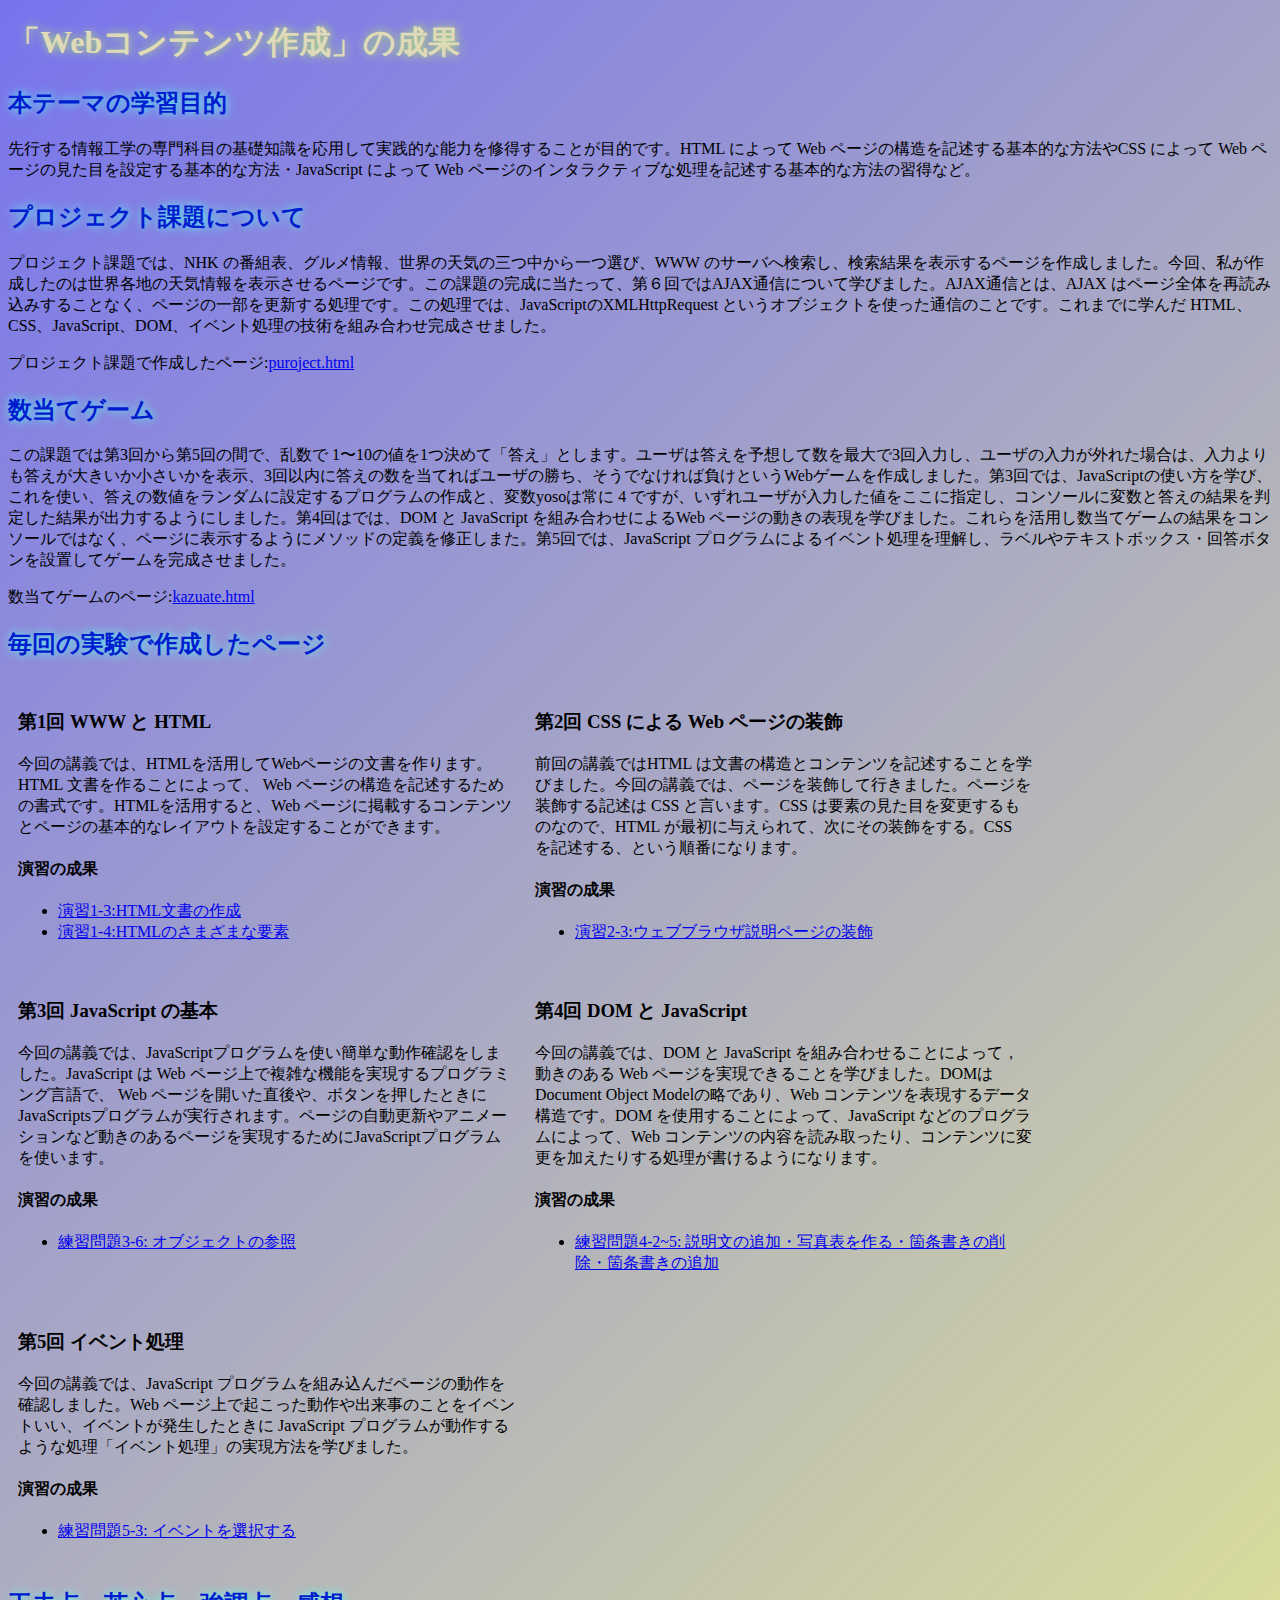
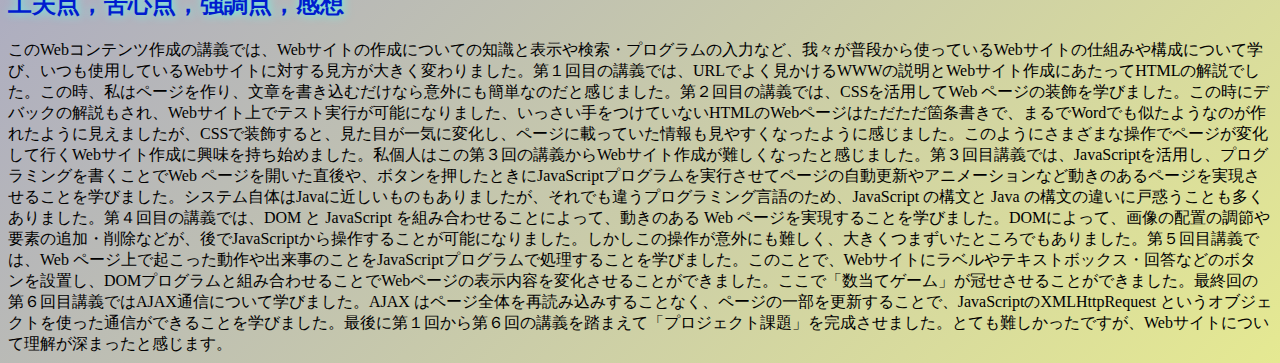
<file: index.html>
<!DOCTYPE html>
<html>
  <head>
    <meta charset="utf-8">
    <title>Webコンテンツ作成</title>
    <link rel="stylesheet" href="index.css">
  </head>
  <body>
    <h1>「Webコンテンツ作成」の成果</h1>
    <h2>本テーマの学習目的</h2>
    <p>先行する情報工学の専門科目の基礎知識を応用して実践的な能力を修得することが目的です。HTML によって Web ページの構造を記述する基本的な方法やCSS によって Web ページの見た目を設定する基本的な方法・JavaScript によって Web ページのインタラクティブな処理を記述する基本的な方法の習得など。</p>
    <h2>プロジェクト課題について</h2>
    <!--プロジェクト課題では...(200字以上)-->
    <p>プロジェクト課題では、NHK の番組表、グルメ情報、世界の天気の三つ中から一つ選び、WWW のサーバへ検索し、検索結果を表示するページを作成しました。今回、私が作成したのは世界各地の天気情報を表示させるページです。この課題の完成に当たって、第６回ではAJAX通信について学びました。AJAX通信とは、AJAX はページ全体を再読み込みすることなく、ページの一部を更新する処理です。この処理では、JavaScriptのXMLHttpRequest というオブジェクトを使った通信のことです。これまでに学んだ HTML、CSS、JavaScript、DOM、イベント処理の技術を組み合わせ完成させました。</p>
    <p>プロジェクト課題で作成したページ:<a href="project.html" targat="_blank">puroject.html</a></p>
    <h2>数当てゲーム</h2>
    <!--この課題では(300字以上)-->
    <p>この課題では第3回から第5回の間で、乱数で 1〜10の値を1つ決めて「答え」とします。ユーザは答えを予想して数を最大で3回入力し、ユーザの入力が外れた場合は、入力よりも答えが大きいか小さいかを表示、3回以内に答えの数を当てればユーザの勝ち、そうでなければ負けというWebゲームを作成しました。第3回では、JavaScriptの使い方を学び、これを使い、答えの数値をランダムに設定するプログラムの作成と、変数yosoは常に 4 ですが、いずれユーザが入力した値をここに指定し、コンソールに変数と答えの結果を判定した結果が出力するようにしました。第4回はでは、DOM と JavaScript を組み合わせによるWeb ページの動きの表現を学びました。これらを活用し数当てゲームの結果をコンソールではなく、ページに表示するようにメソッドの定義を修正しまた。第5回では、JavaScript プログラムによるイベント処理を理解し、ラベルやテキストボックス・回答ボタンを設置してゲームを完成させました。</p>
    <p>数当てゲームのページ:<a href="kazuate.html" targat="_blank">kazuate.html</a></p>
    <h2>毎回の実験で作成したページ</h2>
    <div class="zentai">
      <div>
        <h3>第1回 WWW と HTML</h3>
        <p1>今回の講義では、HTMLを活用してWebページの文書を作ります。HTML 文書を作ることによって、 Web ページの構造を記述するための書式です。HTMLを活用すると、Web ページに掲載するコンテンツとページの基本的なレイアウトを設定することができます。</p1>
        <h4>演習の成果</h4>
        <ul>
          <li><a href="practice-html/structure.html" targat="_blank">演習1-3:HTML文書の作成</a></li>
          <li><a href="practice-html/elements.html" targat="_blank">演習1-4:HTMLのさまざまな要素</a></li>
        </ul>
      </div>
      
      <div>
        <h3>第2回 CSS による Web ページの装飾</h3>
        <p1>前回の講義ではHTML は文書の構造とコンテンツを記述することを学びました。今回の講義では、ページを装飾して行きました。ページを装飾する記述は CSS と言います。CSS は要素の見た目を変更するものなので、HTML が最初に与えられて、次にその装飾をする。CSS を記述する、という順番になります。</p1>
        <h4>演習の成果</h4>
        <ul>
          <li><a href="practice-css/browser-intro.html" targat="_blank">演習2-3:ウェブブラウザ説明ページの装飾</a></li>
        </ul>
      </div>

      <div>
      <h3>第3回 JavaScript の基本</h3>
      <p1>今回の講義では、JavaScriptプログラムを使い簡単な動作確認をしました。JavaScript は Web ページ上で複雑な機能を実現するプログラミング言語で、 Web ページを開いた直後や、ボタンを押したときにJavaScriptsプログラムが実行されます。ページの自動更新やアニメーションなど動きのあるページを実現するためにJavaScriptプログラムを使います。</p1>
      <h4>演習の成果</h4>
      <ul>
        <li><a href="practice-js/obj-practice.html" targat="_blank">練習問題3-6: オブジェクトの参照</a></li>
      </ul>
      </div>

      <div>
      <h3>第4回 DOM と JavaScript</h3>
      <p1>今回の講義では、DOM と JavaScript を組み合わせることによって，動きのある Web ページを実現できることを学びました。DOMはDocument Object Modelの略であり、Web コンテンツを表現するデータ構造です。DOM を使用することによって、JavaScript などのプログラムによって、Web コンテンツの内容を読み取ったり、コンテンツに変更を加えたりする処理が書けるようになります。</p1>
      <h4>演習の成果</h4>
      <ul>
        <li><a href="practice-dom/dom-exercise.html" targat="_blank">練習問題4-2~5: 説明文の追加・写真表を作る・箇条書きの削除・箇条書きの追加</a></li>
      </ul>
      </div>

      <div>
      <h3>第5回 イベント処理</h3>
      <p1>今回の講義では、JavaScript プログラムを組み込んだページの動作を確認しました。Web ページ上で起こった動作や出来事のことをイベントいい、イベントが発生したときに JavaScript プログラムが動作するような処理「イベント処理」の実現方法を学びました。</p1>
      <h4>演習の成果</h4>
      <ul>
        <li><a href="practice-event/event-list.html" targat="_blank">練習問題5-3: イベントを選択する</a></li>
      </ul>
      </div>
    </div>

    <div>
    <h2>工夫点，苦心点，強調点，感想</h2>
    <!--1000文字以上-->
    <P3>このWebコンテンツ作成の講義では、Webサイトの作成についての知識と表示や検索・プログラムの入力など、我々が普段から使っているWebサイトの仕組みや構成について学び、いつも使用しているWebサイトに対する見方が大きく変わりました。第１回目の講義では、URLでよく見かけるWWWの説明とWebサイト作成にあたってHTMLの解説でした。この時、私はページを作り、文章を書き込むだけなら意外にも簡単なのだと感じました。第２回目の講義では、CSSを活用してWeb ページの装飾を学びました。この時にデバックの解説もされ、Webサイト上でテスト実行が可能になりました、いっさい手をつけていないHTMLのWebページはただただ箇条書きで、まるでWordでも似たようなのが作れたように見えましたが、CSSで装飾すると、見た目が一気に変化し、ページに載っていた情報も見やすくなったように感じました。このようにさまざまな操作でページが変化して行くWebサイト作成に興味を持ち始めました。私個人はこの第３回の講義からWebサイト作成が難しくなったと感じました。第３回目講義では、JavaScriptを活用し、プログラミングを書くことでWeb ページを開いた直後や、ボタンを押したときにJavaScriptプログラムを実行させてページの自動更新やアニメーションなど動きのあるページを実現させることを学びました。システム自体はJavaに近しいものもありましたが、それでも違うプログラミング言語のため、JavaScript の構文と Java の構文の違いに戸惑うことも多くありました。第４回目の講義では、DOM と JavaScript を組み合わせることによって、動きのある Web ページを実現することを学びました。DOMによって、画像の配置の調節や要素の追加・削除などが、後でJavaScriptから操作することが可能になりました。しかしこの操作が意外にも難しく、大きくつまずいたところでもありました。第５回目講義では、Web ページ上で起こった動作や出来事のことをJavaScriptプログラムで処理することを学びました。このことで、Webサイトにラベルやテキストボックス・回答などのボタンを設置し、DOMプログラムと組み合わせることでWebページの表示内容を変化させることができました。ここで「数当てゲーム」が冠せさせることができました。最終回の第６回目講義ではAJAX通信について学びました。AJAX はページ全体を再読み込みすることなく、ページの一部を更新することで、JavaScriptのXMLHttpRequest というオブジェクトを使った通信ができることを学びました。最後に第１回から第６回の講義を踏まえて「プロジェクト課題」を完成させました。とても難しかったですが、Webサイトについて理解が深まったと感じます。</P3>
    </div>
  </body>
</html>
</file>
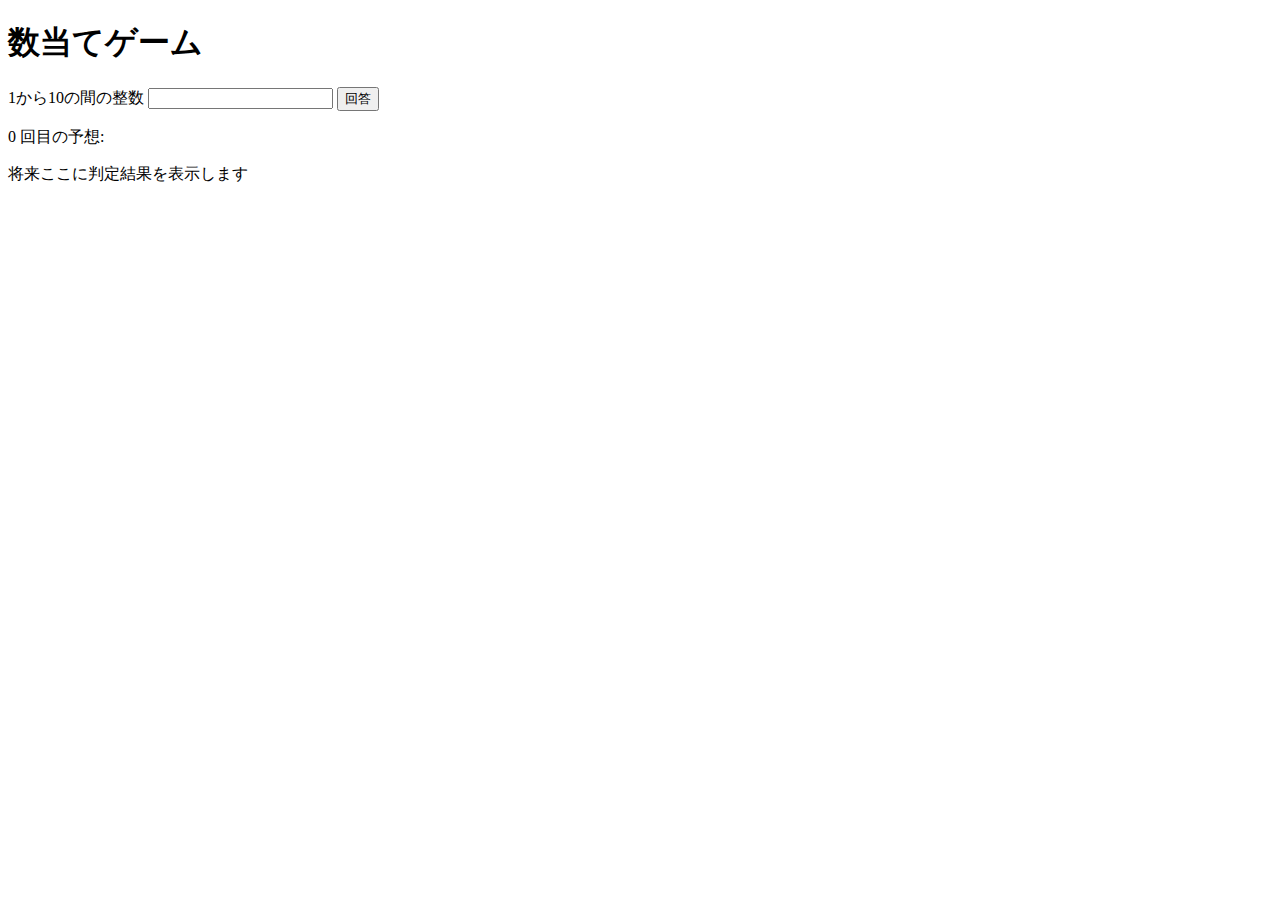
<file: kazuate.html>
<!DOCTYPE html>
<html>
  <head>
    <meta charset="utf-8">
    <title>数当てゲーム</title>
    <script src="kazuate.js" defer></script>
  </head>
  <body>
    <h1>数当てゲーム</h1>
    <label for="yosou">1から10の間の整数</label>
    <input type="number" name="yosou" size="10">
    <button id="print">回答</button>
    <P>
      <span id ="kaisu">0</span>
      回目の予想:
      <span id ="yoso"></span>
    </P>
    <p id="result">将来ここに判定結果を表示します</p>
  </body>
</html>
</file>
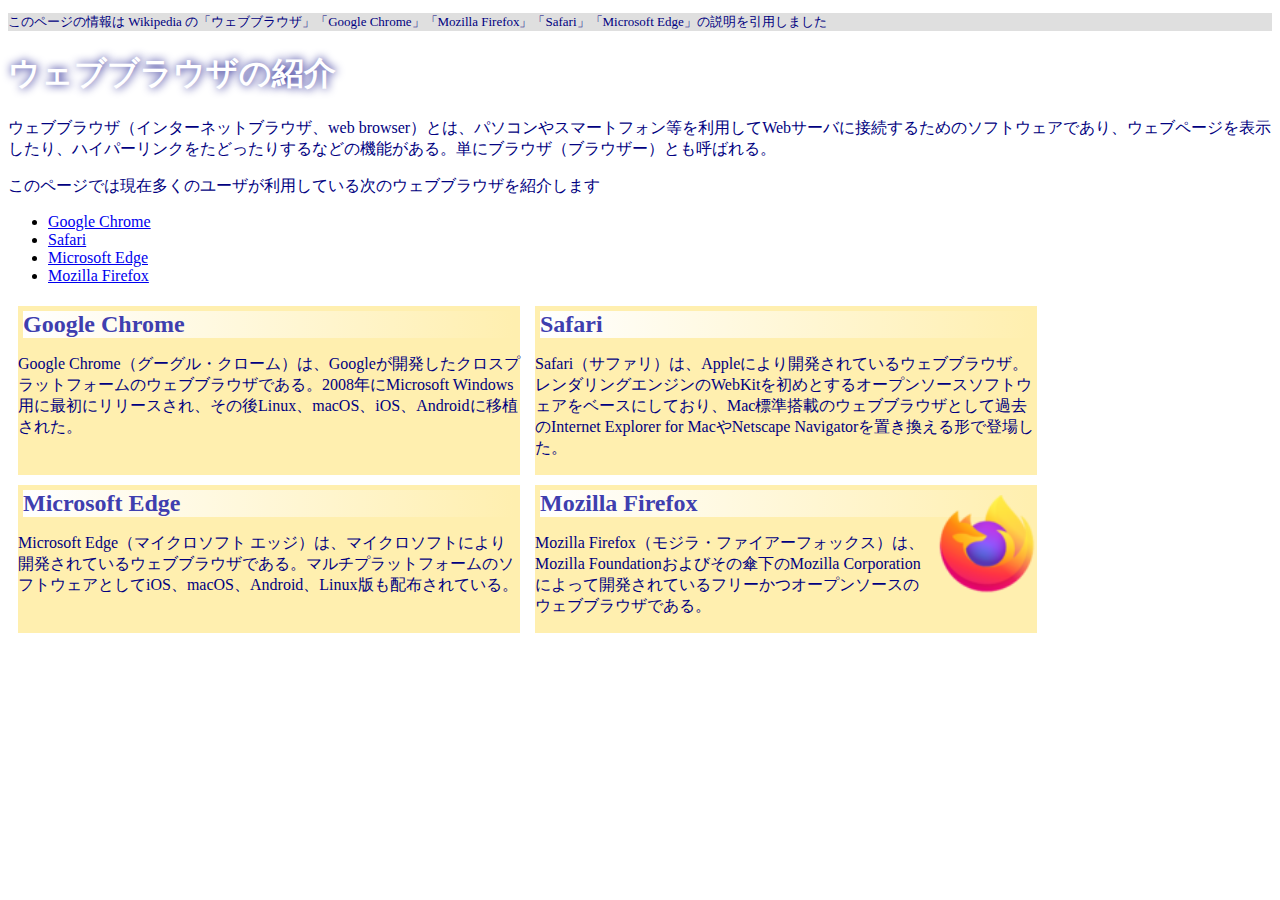
<file: practice-css/browser-intro.html>
<!doctype html>
<html lang="ja">
<head>
    <meta charset="utf-8">
    <title>ウェブブラウザの紹介</title>
	<link rel="stylesheet" href="browser-intro.css">
</head>

<body>

<p class="info">このページの情報は Wikipedia の「ウェブブラウザ」「Google Chrome」「Mozilla Firefox」「Safari」「Microsoft Edge」の説明を引用しました</p>

<h1>ウェブブラウザの紹介</h1>

<p>ウェブブラウザ（インターネットブラウザ、web browser）とは、パソコンやスマートフォン等を利用してWebサーバに接続するためのソフトウェアであり、ウェブページを表示したり、ハイパーリンクをたどったりするなどの機能がある。単にブラウザ（ブラウザー）とも呼ばれる。</p>

<p>このページでは現在多くのユーザが利用している次のウェブブラウザを紹介します</p>
<ul>
	<li><a href="https://ja.wikipedia.org/wiki/Google_Chrome">Google Chrome<a></li>
	<li><a href="https://ja.wikipedia.org/wiki/Safari">Safari</a></li>
	<li><a href="https://ja.wikipedia.org/wiki/Microsoft_Edge">Microsoft Edge</a></li>
	<li><a href="https://ja.wikipedia.org/wiki/Mozilla_Firefox">Mozilla Firefox</a></li>
</ul>


<div id="zentai">

<div>
<h2>Google Chrome</h2>
<p>Google Chrome（グーグル・クローム）は、Googleが開発したクロスプラットフォームのウェブブラウザである。2008年にMicrosoft Windows用に最初にリリースされ、その後Linux、macOS、iOS、Androidに移植された。</p>
</div>

<div>
<h2>Safari</h2>
<p>Safari（サファリ）は、Appleにより開発されているウェブブラウザ。レンダリングエンジンのWebKitを初めとするオープンソースソフトウェアをベースにしており、Mac標準搭載のウェブブラウザとして過去のInternet Explorer for MacやNetscape Navigatorを置き換える形で登場した。</p>
</div>

<div>
<h2>Microsoft Edge</h2>
<p>Microsoft Edge（マイクロソフト エッジ）は、マイクロソフトにより開発されているウェブブラウザである。マルチプラットフォームのソフトウェアとしてiOS、macOS、Android、Linux版も配布されている。</p>
</div>

<div>
<img class="sign" src="firefox_icon.png">
<h2>Mozilla Firefox</h2>
<p>Mozilla Firefox（モジラ・ファイアーフォックス）は、Mozilla Foundationおよびその傘下のMozilla Corporationによって開発されているフリーかつオープンソースのウェブブラウザである。</p>
</div>

</div>

</body>

</html>
</file>
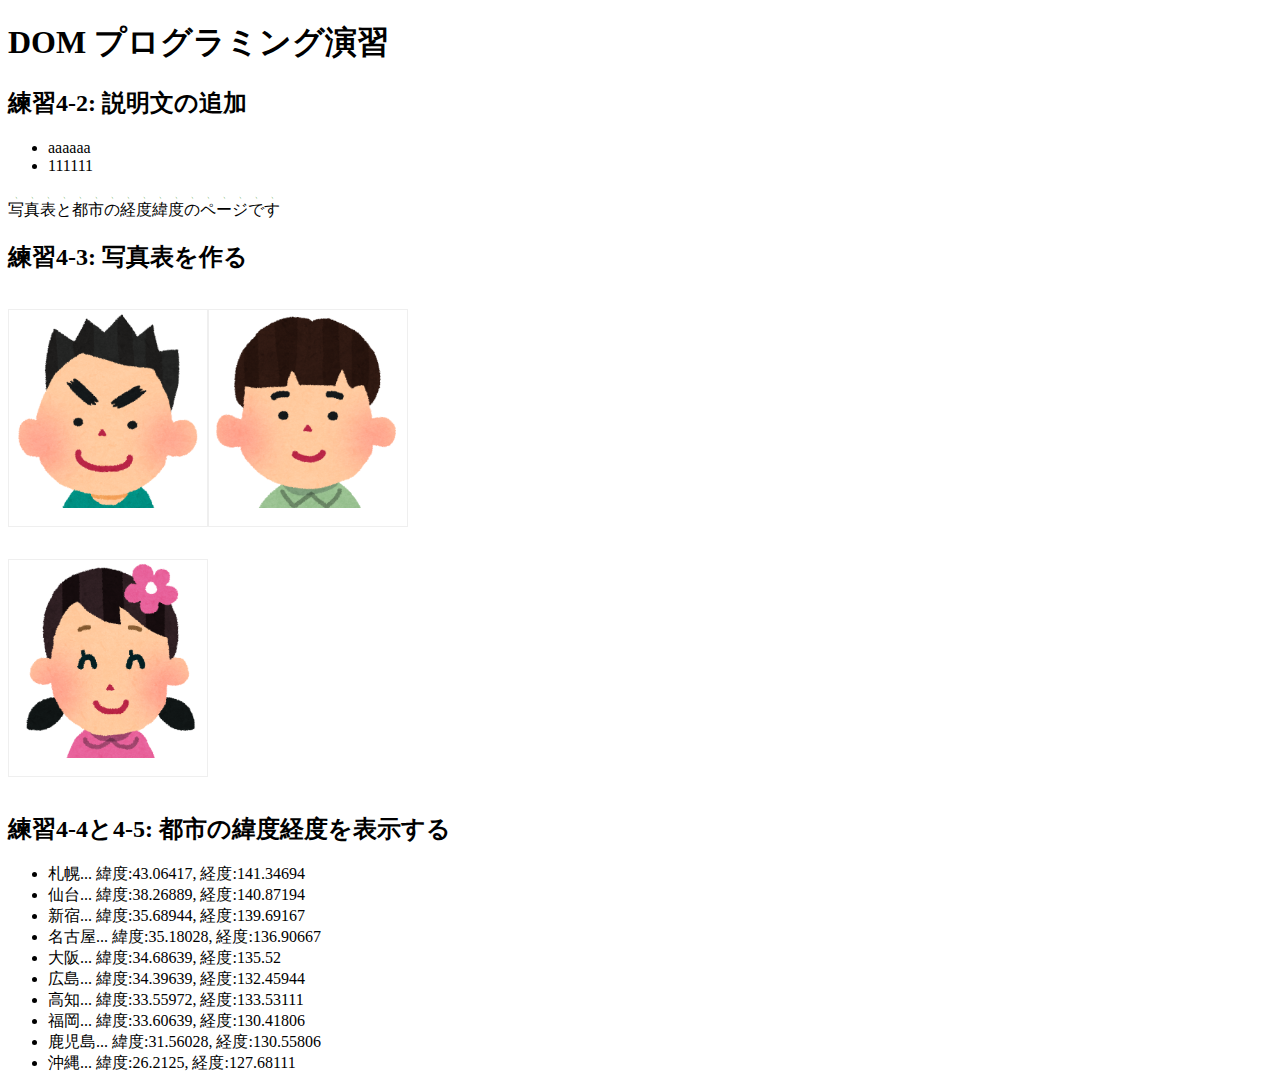
<file: practice-dom/dom-exercise.html>
<!DOCTYPE html>
<html>
  <head>
    <title>練習4-2から4-5</title>
	<link rel="stylesheet" href="dom-exercise.css">
	<script src="dom-exercise.js" defer></script>
  </head>

  <body>
	  <!-- 注意: 
		  このファイルをエディタで直接編集しないこと！
	  -->

	  <h1>DOM プログラミング演習</h1>

	  <h2 id="ex42">練習4-2: 説明文の追加</h2>

	  <h2>練習4-3: 写真表を作る</h2>
	  <div id="phototable"></div>

	  <h2>練習4-4と4-5: 都市の緯度経度を表示する</h2>
	  <ul id="location">
		<li>この要素は JavaScript プログラムで削除すること</li>
		<li>この要素は JavaScript プログラムで削除すること</li>
		<li>この要素は JavaScript プログラムで削除すること</li>
	  </ul>
  </body>
</html>
</file>
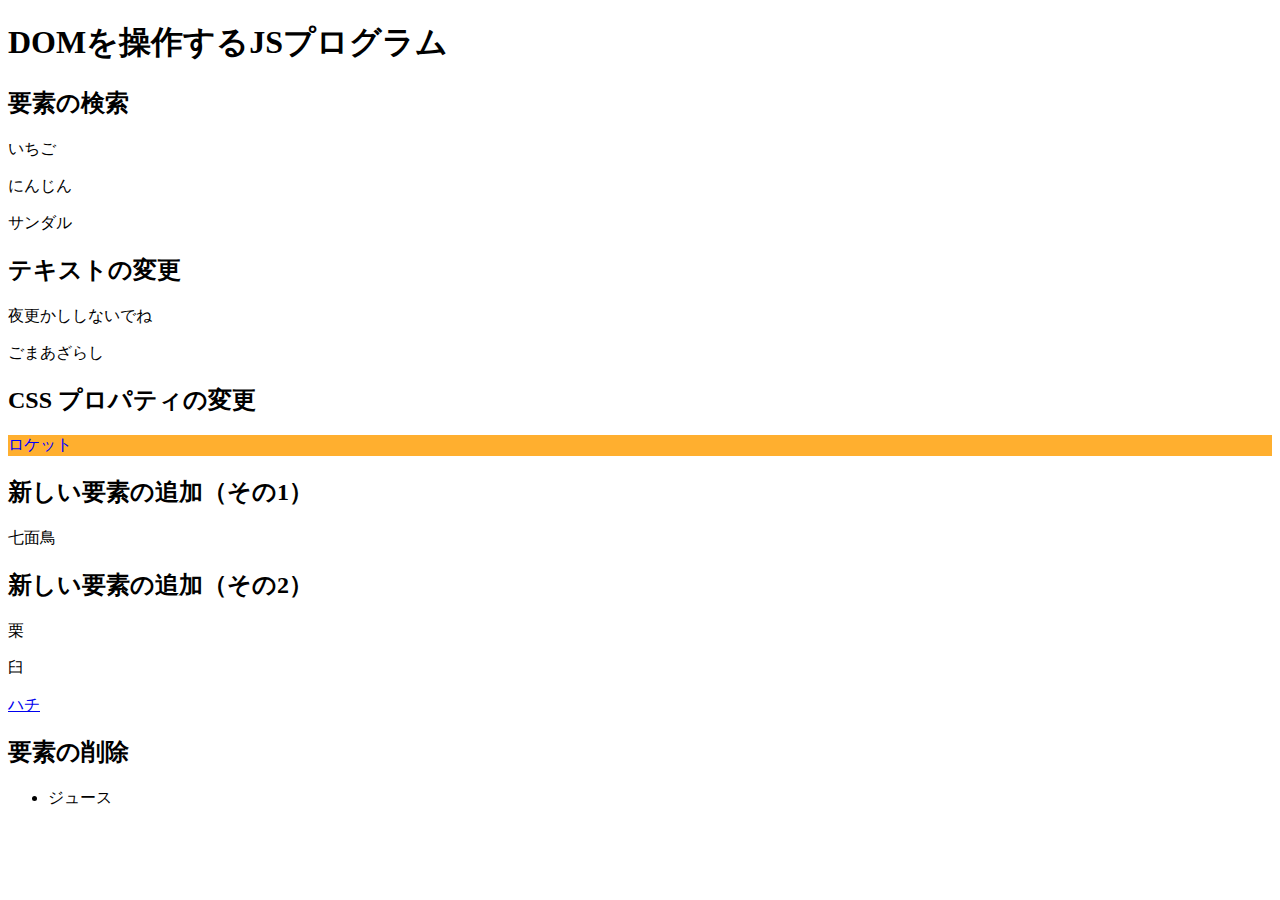
<file: practice-dom/dom-intro.html>
<!DOCTYPE html>
<html>
  <head>
    <title>DOMを操作するJSプログラム</title>
	<script src="dom-intro.js" defer></script>
  </head>

  <body>
	  <h1>DOMを操作するJSプログラム</h1>

	  <h2>要素の検索</h2>
	  <p id="strawberry">いちご</p>
	  <p class="cands">にんじん</p>
	  <p class="cands">サンダル</p>

	  <h2>テキストの変更</h2>
	  <p id="yacht">ヨット</p>
	  <p>ごま<span id="solt">しお</span></p>

	  <h2>CSS プロパティの変更</h2>
	  <p id="rocket">ロケット</p>
	  
	  <h2 id="addition">新しい要素の追加（その1）</h2>

	  <h2>新しい要素の追加（その2）</h2>
	  <div id="sarukani">
		  <p>栗</p>
		  <p>臼</p>
	  </div>

	  <h2>要素の削除</h2>
	  <ul>
		  <li id="whale">クジラ</li>
		  <li>ジュース</li>
	  </ul>
  </body>
</html>
</file>
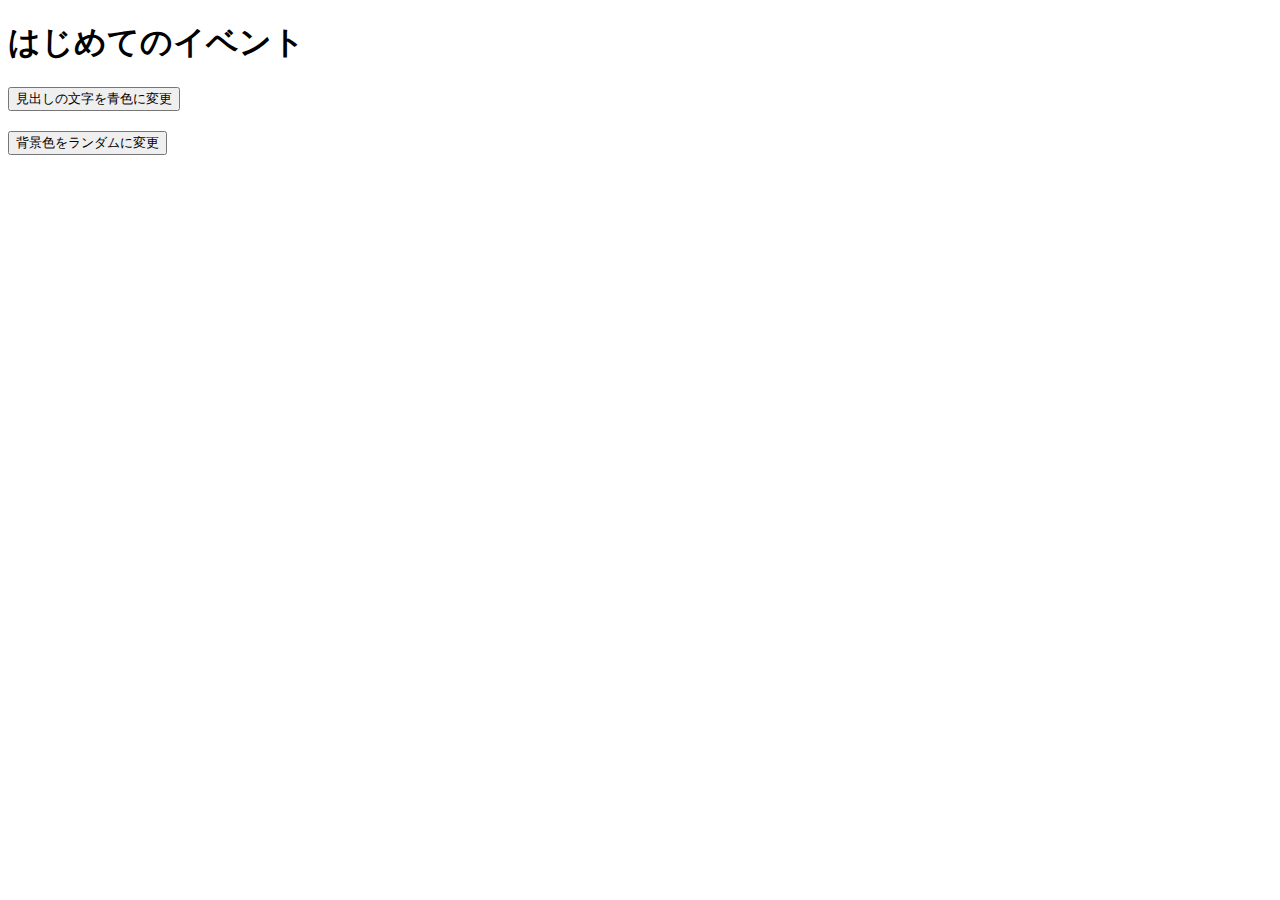
<file: practice-event/event-intro.html>
<!DOCTYPE html>
<html>
  <head>
    <title>はじめてのイベント</title>
	<link rel="stylesheet" href="event-intro.css">
	<script src="event-intro.js" defer></script>
  </head>

  <body>
    <h1>はじめてのイベント</h1>
	<button id="blue">見出しの文字を青色に変更</button>
	<button id="random">背景色をランダムに変更</button>
  </body>
</html>
</file>
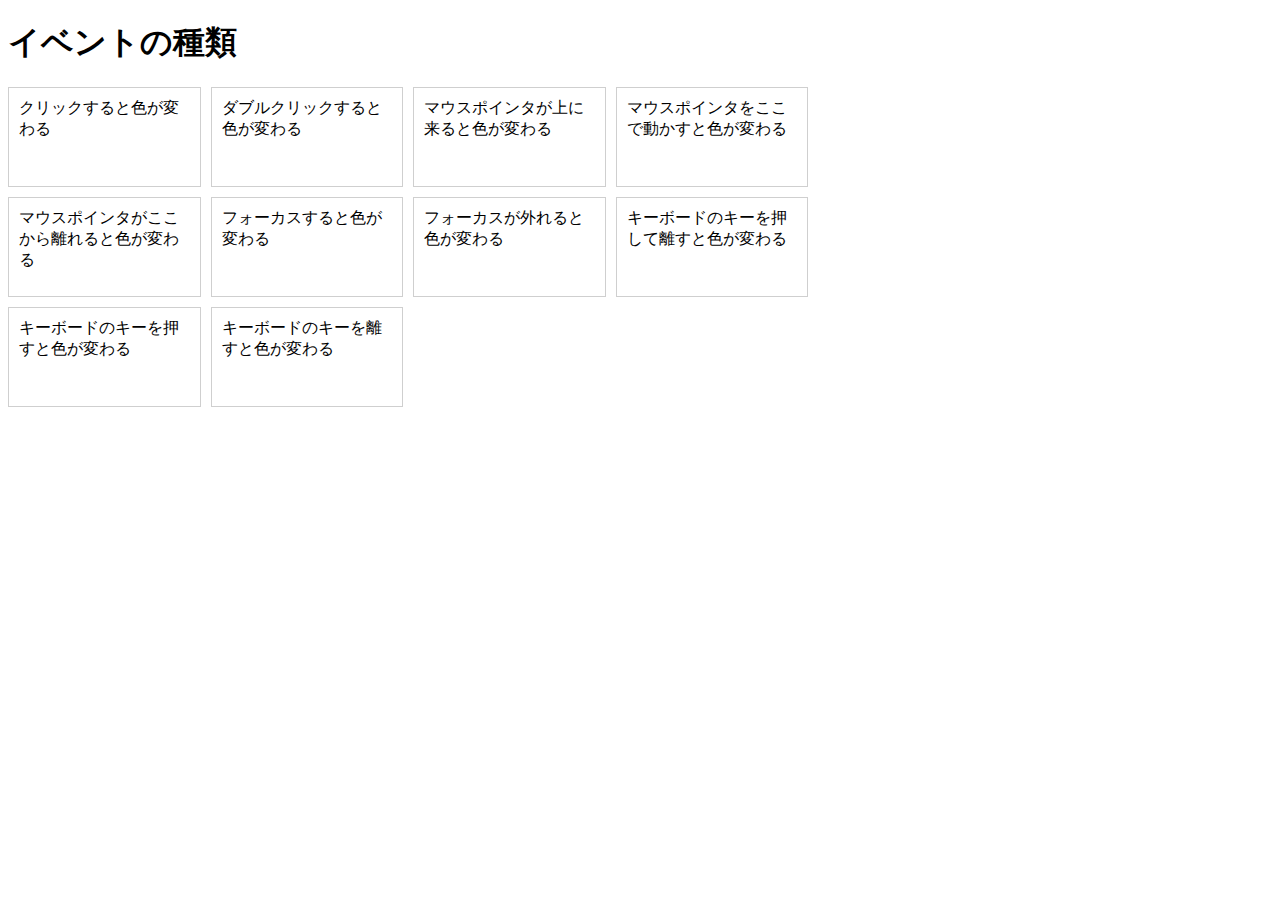
<file: practice-event/event-list.html>
<!DOCTYPE html>
<html>
  <head>
    <title>イベントの種類</title>
	<link rel="stylesheet" href="event-list.css">
	<script src="event-list.js" defer></script>
  </head>

  <body>
    <h1>イベントの種類</h1>
	<div id="main">
		<div class="cell" id="cell1">クリックすると色が変わる</div>
		<div class="cell" id="cell2">ダブルクリックすると色が変わる</div>
		<div class="cell" id="cell3">マウスポインタが上に来ると色が変わる</div>
		<div class="cell" id="cell4">マウスポインタをここで動かすと色が変わる</div>

		<div class="cell" id="cell5">マウスポインタがここから離れると色が変わる</div>
		<div class="cell" id="cell6" tabindex="1">フォーカスすると色が変わる</div>
		<div class="cell" id="cell7" tabindex="2">フォーカスが外れると色が変わる</div>
		<div class="cell" id="cell8" tabindex="3">キーボードのキーを押して離すと色が変わる</div>
		<div class="cell" id="cell9" tabindex="4">キーボードのキーを押すと色が変わる</div>
		<div class="cell" id="cell10" tabindex="5">キーボードのキーを離すと色が変わる</div>
  </body>
</html>
</file>
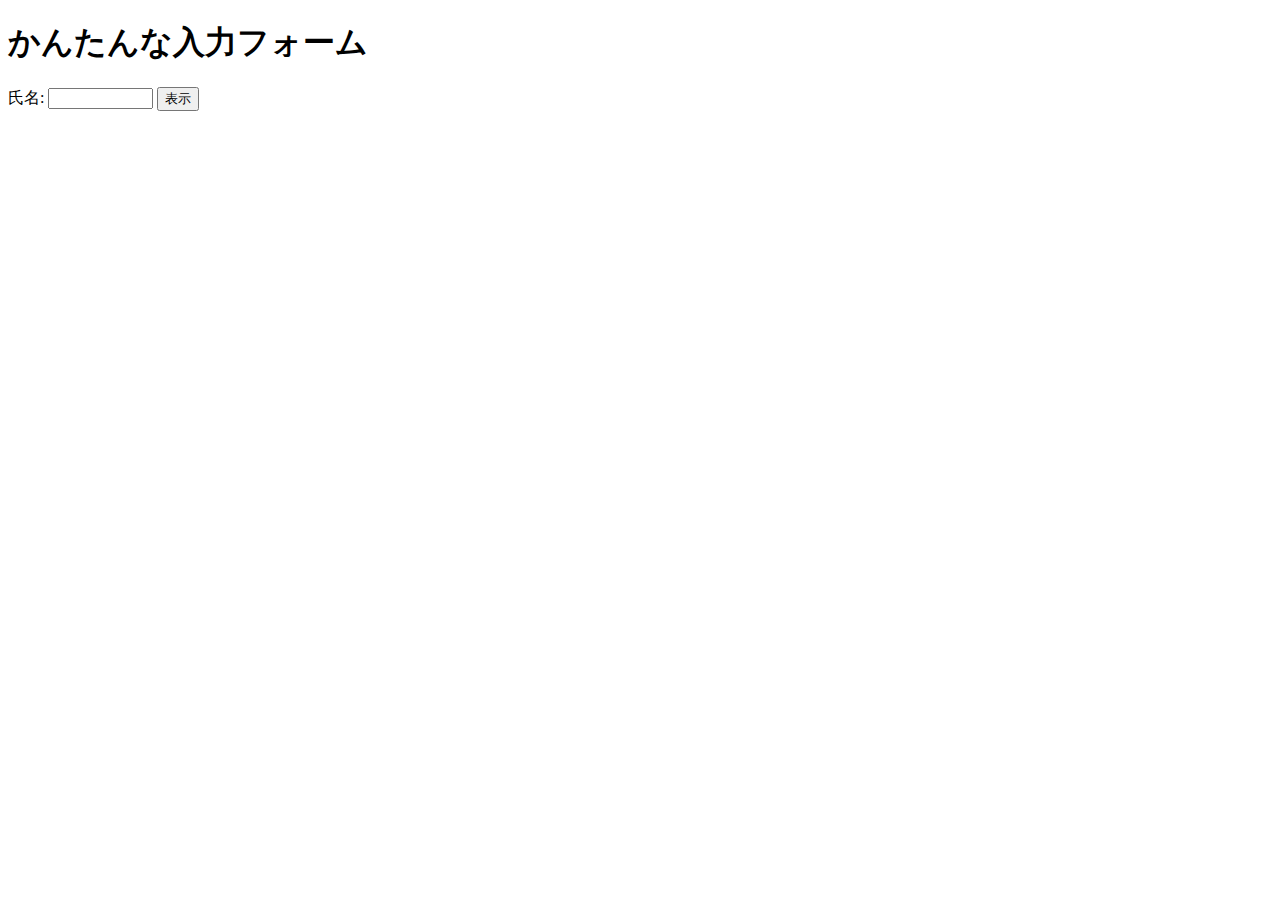
<file: practice-event/input-demo.html>
<!DOCTYPE html>
<html>
  <head>
    <title>かんたんな入力フォーム</title>
	<script src="input-demo.js" defer></script>
  </head>

  <body>
    <h1>かんたんな入力フォーム</h1>
	<label for="shimei">氏名: </label>
	<input type="text" name="shimei" size="10">
	<button id="print">表示</button>
  </body>
</html>
</file>
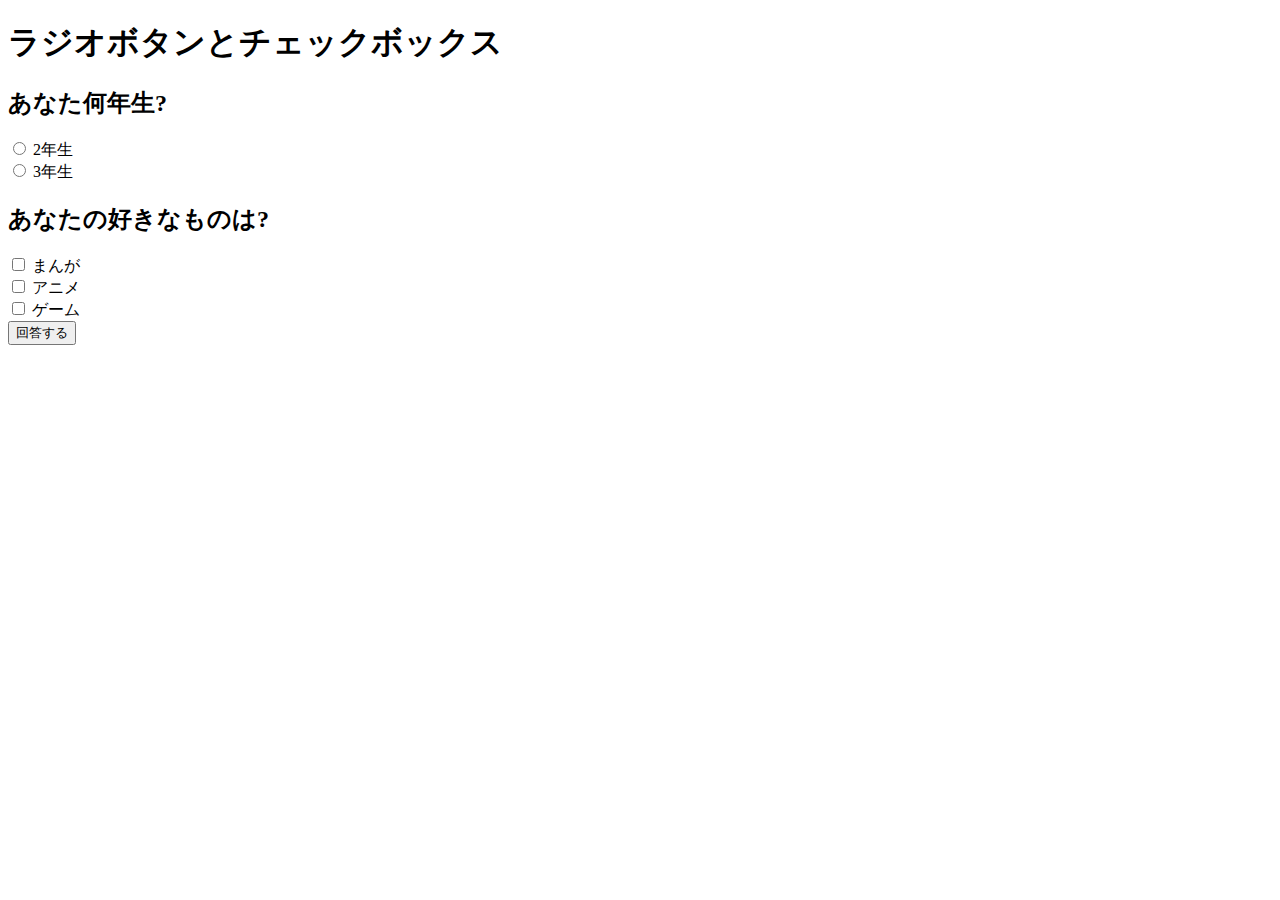
<file: practice-event/radio-checkbox-demo.html>
<!DOCTYPE html>
<html>
  <head>
    <title>ラジオボタンとチェックボックス</title>
	<script src="radio-checkbox-demo.js" defer></script>
  </head>

  <body>
    <h1>ラジオボタンとチェックボックス</h1>
	<h2>あなた何年生?</h2>
	<div>
		<input type="radio" name="year" id="year2" value="2">
		<label for="year2">2年生</label>
	</div>
	<div>
		<input type="radio" name="year" id="year3" value="3">
		<label for="year3">3年生</label>
	</div>

	<h2>あなたの好きなものは?</h2>
	<div>
		<input type="checkbox" name="hobby" id="manga" value="manga">
		<label for="manga">まんが</label>
	</div>
	<div>
		<input type="checkbox" name="hobby" id="anime" value="anime">
		<label for="anime">アニメ</label>
	</div>
	<div>
		<input type="checkbox" name="hobby" id="game" value="game">
		<label for="game">ゲーム</label>
	</div>

	<div>
		<button id="answer">回答する</button>
	</div>
  </body>
</html>
</file>
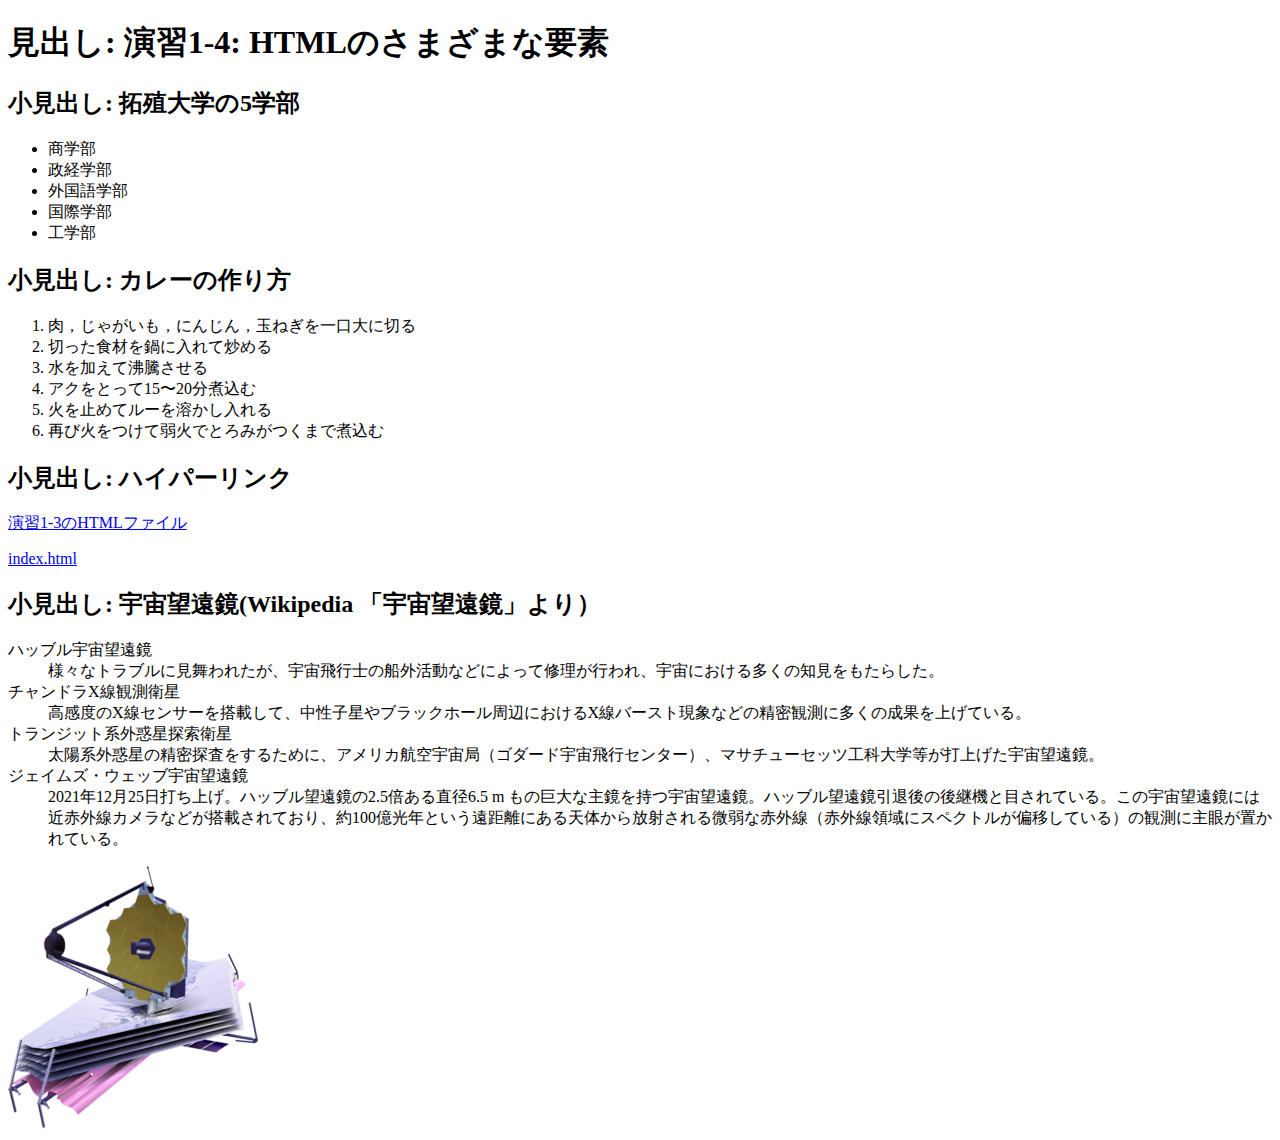
<file: practice-html/elements.html>
<!DOCTYPE html>
<html>
  <head>
    <meta charset="utf-8">
    <title>演習1-4: HTMLのさまざまな要素</title>
  </head>
  <body>
	<h1>見出し: 演習1-4: HTMLのさまざまな要素</h1>
		<h2>小見出し: 拓殖大学の5学部</h2>
		<ul>
			<li>商学部</li>
			<li>政経学部</li>
			<li>外国語学部</li>
			<li>国際学部</li>
			<li>工学部</li>
		</ul>
		<h2>小見出し: カレーの作り方</h2>
		<ol>
			<li>肉，じゃがいも，にんじん，玉ねぎを一口大に切る</li>
			<li>切った食材を鍋に入れて炒める</li>
			<li>水を加えて沸騰させる</li>
			<li>アクをとって15〜20分煮込む</li>
			<li>火を止めてルーを溶かし入れる</li>
			<li>再び火をつけて弱火でとろみがつくまで煮込む</li>
		</ol>
		<h2>小見出し: ハイパーリンク</h2>
			<p><a href="structure.html" targat="_blank" >演習1-3のHTMLファイル</a></p>
			<p><a  href="https://g284782022.github.io/medialabo/" targat="_blank">index.html</a></p>
	    <h2>小見出し: 宇宙望遠鏡(Wikipedia 「宇宙望遠鏡」より）</h2>
		<dl>
			<dt>ハッブル宇宙望遠鏡</dt>
			<dd>様々なトラブルに見舞われたが、宇宙飛行士の船外活動などによって修理が行われ、宇宙における多くの知見をもたらした。</dd>
			<dt>チャンドラX線観測衛星</dt>
			<dd>高感度のX線センサーを搭載して、中性子星やブラックホール周辺におけるX線バースト現象などの精密観測に多くの成果を上げている。</dd>
			<dt>トランジット系外惑星探索衛星</dt>
			<dd>太陽系外惑星の精密探査をするために、アメリカ航空宇宙局（ゴダード宇宙飛行センター）、マサチューセッツ工科大学等が打上げた宇宙望遠鏡。</dd>
			<dt>ジェイムズ・ウェッブ宇宙望遠鏡</dt>
			<dd>2021年12月25日打ち上げ。ハッブル望遠鏡の2.5倍ある直径6.5 m もの巨大な主鏡を持つ宇宙望遠鏡。ハッブル望遠鏡引退後の後継機と目されている。この宇宙望遠鏡には近赤外線カメラなどが搭載されており、約100億光年という遠距離にある天体から放射される微弱な赤外線（赤外線領域にスペクトルが偏移している）の観測に主眼が置かれている。</dd>
		</dl>

		<img src="JWST_spacecraft_model_2.png" alt="ジェイムズ・ウェッブ宇宙望遠鏡">
  </body>
</html>
</file>
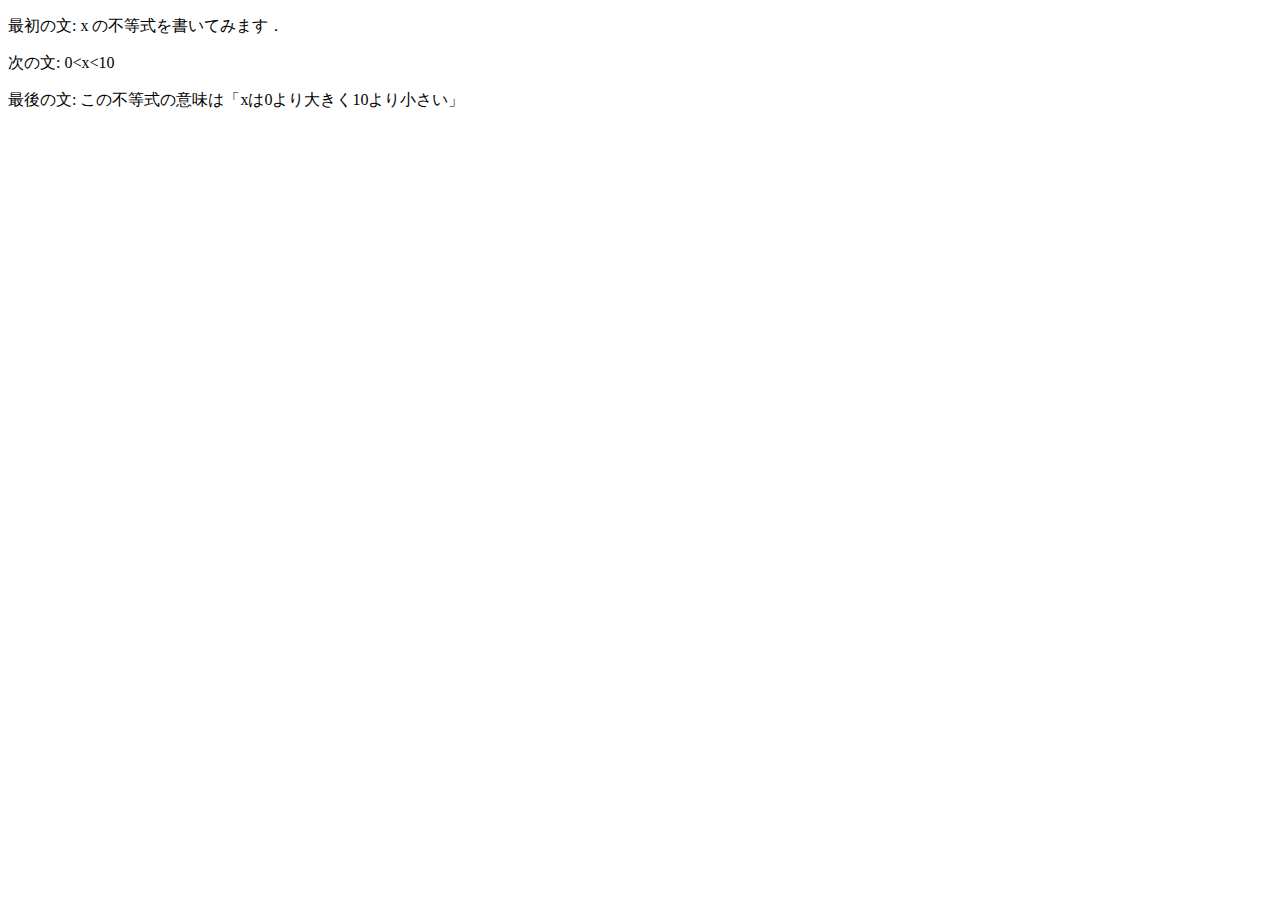
<file: practice-html/structure.html>
<!DOCTYPE html>
<html>
  <head>
    <meta charset="utf-8">
    <title>演習1-3</title>
  </head>
  <body>
    <p>最初の文: x の不等式を書いてみます．</p>
    <p>次の文: 0&lt;x&lt;10 </p>
    <p>最後の文: この不等式の意味は「xは0より大きく10より小さい」</p>
   <!--<p>これは不要な文章です．</p>-->
  </body>
</html>
</file>
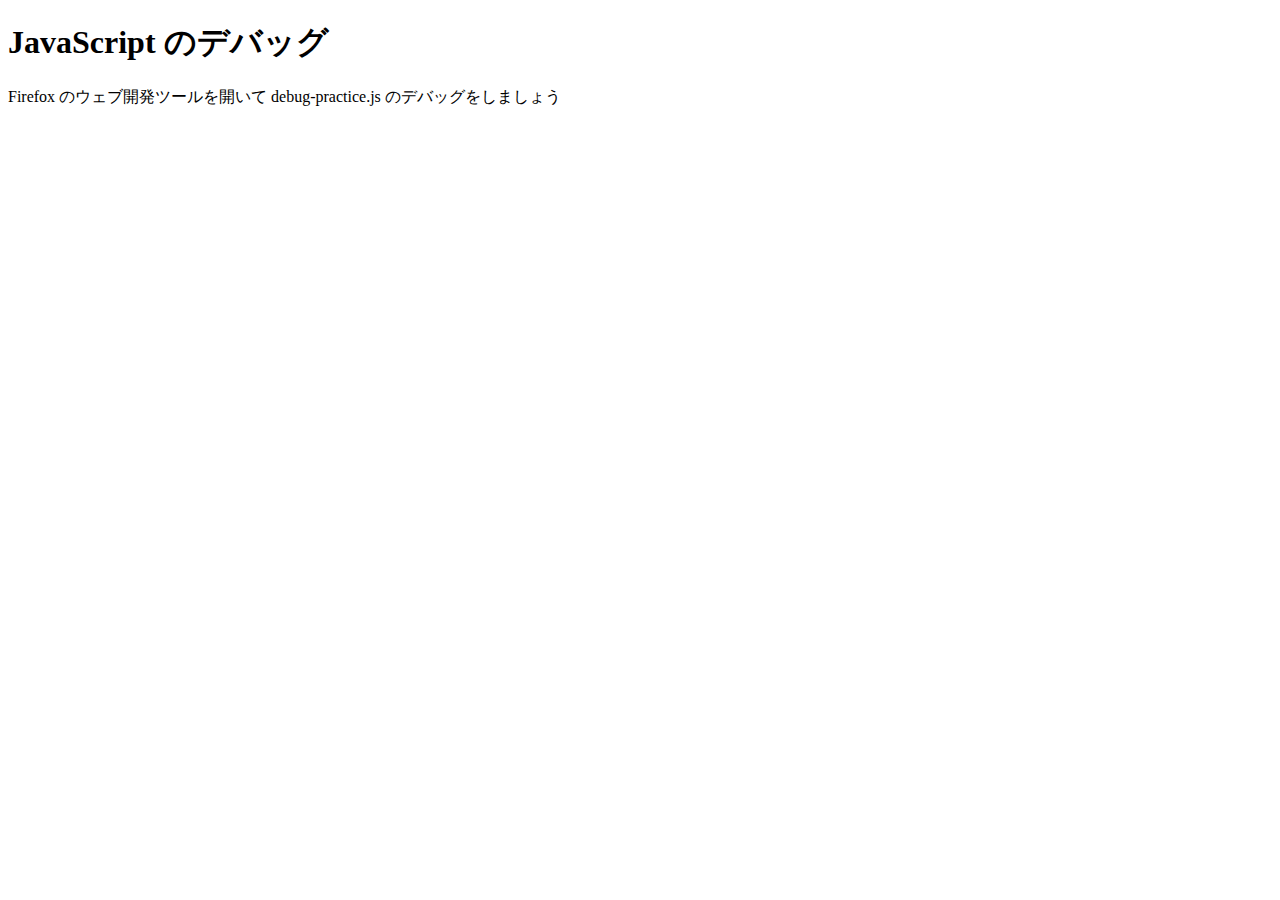
<file: practice-js/debug-practice.html>
<!DOCTYPE html>
<html>
  <head>
    <meta charset="utf-8">
    <title>JavaScript のデバッグ</title>
	<script src="debug-practice.js" defer></script>
  </head>

  <body>
    <h1>JavaScript のデバッグ</h1>

    <p>Firefox のウェブ開発ツールを開いて debug-practice.js のデバッグをしましょう</p>
  </body>
</html>
</file>
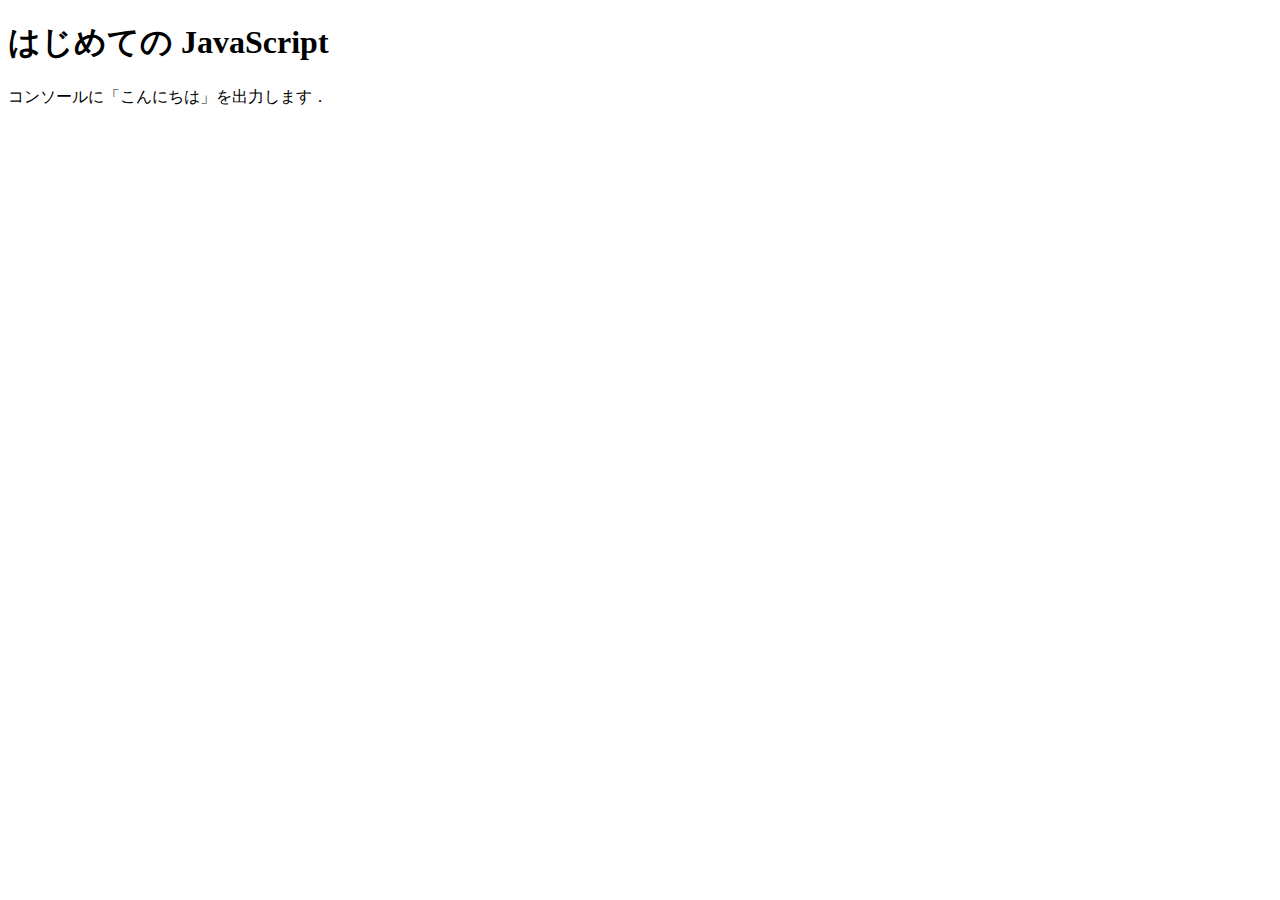
<file: practice-js/jsintro.html>
<!DOCTYPE html>
<html>
  <head>
    <meta charset="utf-8">
    <title>はじめての JavaScript</title>
    <script src="hello.js" defer></script>
  </head>

  <body>
    <h1>はじめての JavaScript</h1>

    <p>コンソールに「こんにちは」を出力します．</p>
  </body>
</html>
</file>
<file: index.css>
body {
    background: linear-gradient(135deg,#7773ee, #e5e992);;
    font-family: "Comic Sans MS";
}

h1 {
    color:rgb(223, 219, 185);
    text-shadow: rgb(181, 229, 110) 1px 0 10px
}

h2{
    color:rgb(0, 28, 207);
    text-shadow: rgb(94, 255, 239) 1px 0 10px
}



div.zentai {
	display: grid;
	grid-template-columns: 1fr 1fr;
	padding: 5px;
	width: 1024px;
	grid-gap: 10px;
}

div.zentai > div {
	padding: 5px;
}
</file>
<file: practice-css/browser-intro.css>
p {
	color: navy;
}

p.info {
	font-size: small;
	background-color: #dfdfdf;
}

h1 {
	color:white;
	text-shadow: navy 1px 0 10px;
}

h2 {
	margin: 5px;
	font-family: cursive;
	color: #3f3faf;
	background: linear-gradient(to right, white,#ffefaf);
}

div#zentai {
	display: grid;
	grid-template-columns: 1fr 1fr;
	flex-direction: row;
	height: 200px;
	padding: 5px;
	width: 1024px;
	grid-gap: 10px;
}

div#zentai > div {
	margin-left: 5px;
	background-color: #ffefaf;
}
img.sign{
	float: right;
	width: 100px;
	height: 100px;
	margin: 10px 0 10px 10px;
}
</file>
<file: practice-dom/dom-exercise.css>
div#phototable {
	display: grid; 
	grid-template-columns: 1fr 1fr;
    grid-auto-rows: 250px;
    width: 400px;
}

div#phototable > p {
	border: 1px solid #efefef;
	
}

div#phototable > p > img {
	display: block;
	width: 100%;
}
</file>
<file: practice-event/event-intro.css>
button {
	display: block;
	margin-top: 20px;
}
</file>
<file: practice-event/event-list.css>
#main {
	display: grid;
	grid-template-columns: 1fr 1fr 1fr 1fr;
	grid-auto-rows: 100px;
	grid-gap: 10px;
	width: 800px;
}

.cell {
	padding: 10px;
	border: 1px solid #cfcfcf;
}

.cell:focus {
	border: 1px solid black;
}
</file>
